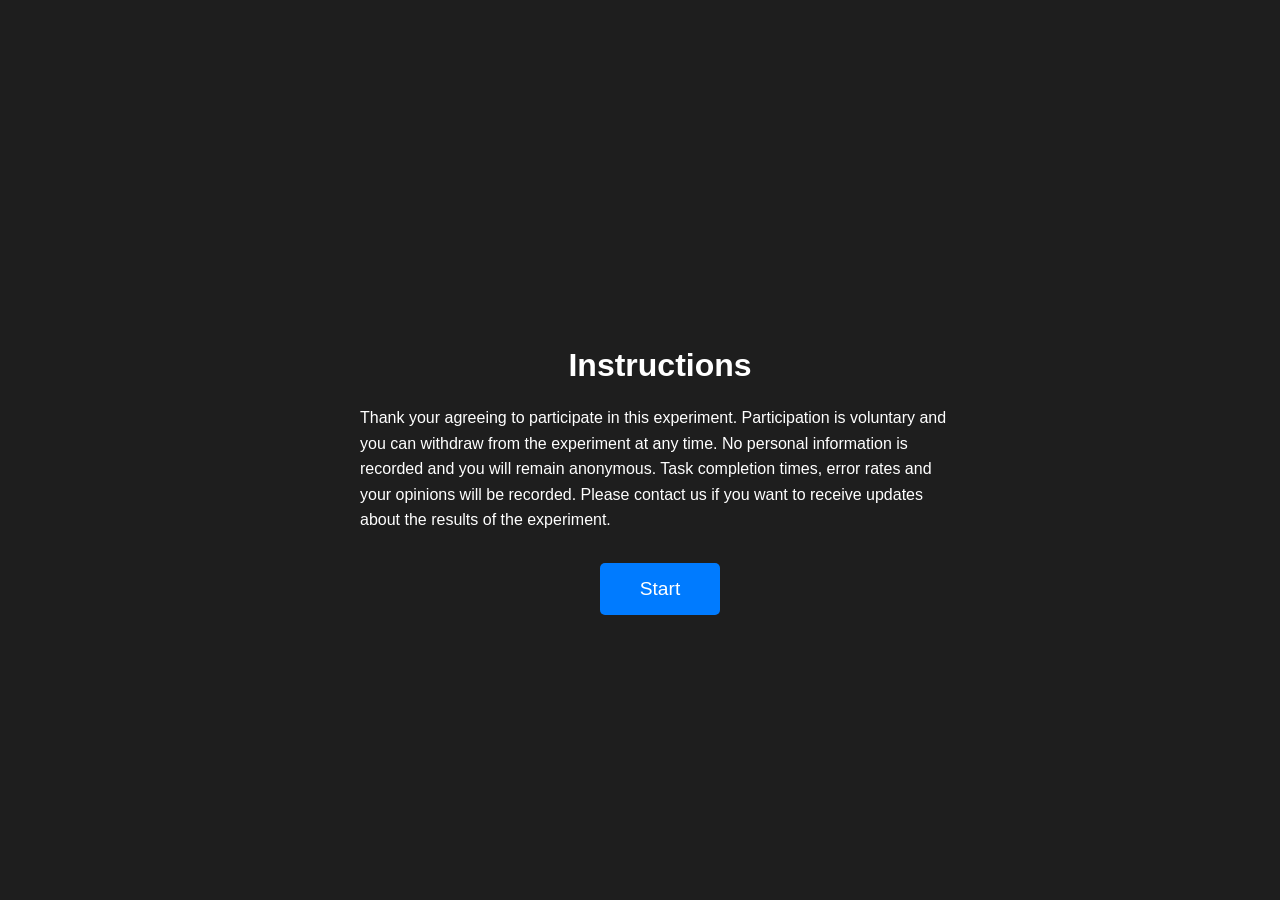
<file: index.html>
<!DOCTYPE html>
<html lang="en">
<head>
    <meta charset="UTF-8">
    <meta name="viewport" content="width=device-width, initial-scale=1.0">
    <title>App Loader</title>
    <style>
        body, html {
            margin: 0;
            padding: 0;
            height: 100%;
            background-color: #333;
            display: flex;
            justify-content: center;
            align-items: center;
            font-family: sans-serif;
        }


        /* The "Phone" container for desktop */
        #phone-wrapper {
            display: none; /* Hidden by default */
            width: 475px;  /* Standard iPhone Width */
            height: 475px; /* Standard iPhone Height */
            border: 16px solid #111;
            border-top-width: 60px;
            border-bottom-width: 60px;
            border-radius: 36px;
            box-shadow: 0 20px 50px rgba(0,0,0,0.5);
            background: white;
            overflow: hidden;
            position: relative;
        }

        iframe {
            width: 100%;
            height: 100%;
            border: none;
        }

        .desktop-msg {
            position: absolute;
            top: -100px;
            color: white;
            text-align: center;
            width: 100%;
        }

         #instructions
            {
            position: absolute;
/*            left: 50%;*/
            left: 10%;
            top: 2%;
/*            width: 90;*/
/*            transform: translate(-50%, 0%);*/
            color: white;
            font-size: x-large;
            z-index: 100;
            }
    </style>
    <link rel="icon" href="data:;base64,iVBORwOKGO=">
    <link rel="stylesheet" href="likert.css">
    <script src="experimentConfig.js" defer></script>
    <script src="likertModal.js" defer></script>   
    <script src="submitToForm.js" defer></script>   
    <script src="controller.js" defer></script>
</head>
<body>
    
<div id="instructions"></div>

    <div id="phone-wrapper">
        <div class="desktop-msg"></div>
        <iframe src="page.html"></iframe>
    </div>

    <script>
        function checkDevice() {
            // Threshold for smartphones is typically 768px (tablets) or 480px (phones)
            const isMobile = window.innerWidth <= 480;

            if (isMobile) {
                // If mobile, go directly to the content page
                window.location.href = "noMobile.html";
            } else {
                // If desktop, show the iframe wrapper
                document.getElementById('phone-wrapper').style.display = 'block';
            }
        }

        // Run on load
        window.onload = checkDevice;
    </script>
</body>
</html>
</file>
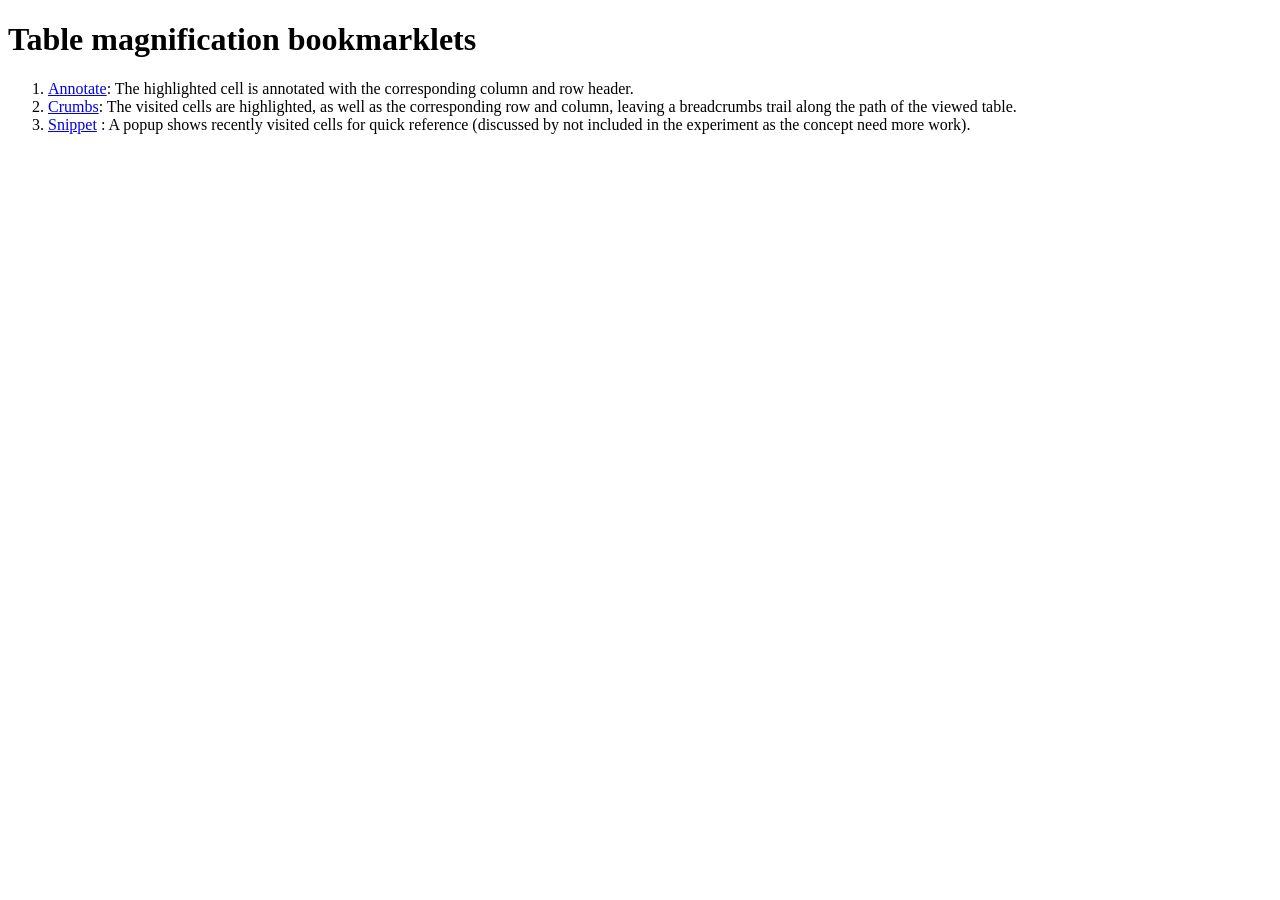
<file: bookmarklets.html>
<!DOCTYPE html>
<html lang="en">
<head>
    <meta charset="UTF-8">
    <meta name="viewport" content="width=device-width, initial-scale=1.0">
    <title>Bookmarklets</title>
</head>
<body>
    <h1>Table magnification bookmarklets</h1>
    <ol>
        <li>
            <a href="javascript:(function(){function enableTableTooltips(tableSelector){const table=document.querySelector(tableSelector);if(!table)return;const style=document.createElement('style');style.className='annotateStyle';style.textContent=`${tableSelector} td { position: relative; } ${tableSelector} td:hover { background-color: yellow !important; cursor: crosshair; } ${tableSelector} td:hover::before, ${tableSelector} td:hover::after { position: absolute; background: magenta; color: yellow; padding: 4px 8px; border-radius: 4px; font-size: 16px; font-weight: bold; white-space: nowrap; z-index: 99; pointer-events: none; box-shadow: 0 2px 5px rgba(0,0,0,0.5); } ${tableSelector} td:hover::before { content: attr(data-col-name); top: -60px; left: 25%; transform: translateX(-50%); } ${tableSelector} td:hover::after { content: attr(data-row-name); left: 15%; top: 0px; transform: translate(-100%, -50%); }`;document.head.appendChild(style);const colHeaders=Array.from(table.querySelectorAll('thead th')).map(th=>th.textContent.trim());const rows=table.querySelectorAll('tbody tr');rows.forEach(row=>{const rowHeaderCell=row.querySelector('th, td');const rowName=rowHeaderCell?rowHeaderCell.textContent.trim():'Ukjent';const cells=row.querySelectorAll('td');cells.forEach((cell)=>{const colIndex=cell.cellIndex;const colName=colHeaders[colIndex]||'Ukjent';cell.setAttribute('data-col-name',colName);cell.setAttribute('data-row-name',rowName);});});}document.querySelectorAll('table').forEach((tbl,idx)=>{if(!tbl.id){tbl.id='table-tool-id-'+idx;}enableTableTooltips('#'+tbl.id);});})();">Annotate</a>: The highlighted cell is annotated with the corresponding column and row header.
        </li>

        <li>
            <a href="javascript:(function(){const holdDelay=500;function trackTableCellAttention(table,delay){if(!table)return;let hoverTimer;let intensityInterval;table.addEventListener('mouseover',(e)=>{const cell=e.target.closest('td');if(!cell)return;hoverTimer=setTimeout(()=>{markAsVisited(cell);tintNeighbors(cell);intensityInterval=setInterval(()=>{increaseIntensity(cell);},delay);},holdDelay);});table.addEventListener('mouseout',(e)=>{clearTimeout(hoverTimer);clearInterval(intensityInterval);});function markAsVisited(cell){if(!cell.dataset.visited){cell.dataset.visited='true';cell.dataset.intensity='10';updateYellowFill(cell);}}function increaseIntensity(cell){let current=parseInt(cell.dataset.intensity||0);if(current<100){current=Math.min(current+10,100);cell.dataset.intensity=current;updateYellowFill(cell);}}function updateYellowFill(cell){const intensity=cell.dataset.intensity;const lightness=100-(intensity/2);cell.style.backgroundColor=`hsl(60,100%,${lightness}%)`;}function tintNeighbors(cell){const rowIndex=cell.parentElement.rowIndex;const colIndex=cell.cellIndex;const rows=table.rows;Array.from(rows[rowIndex].cells).forEach(c=>{if(c.tagName==='TD'&&!c.dataset.visited&&c!==cell){c.style.backgroundColor='rgba(255,0,0,0.1)';}});Array.from(rows).forEach(r=>{const c=r.cells[colIndex];if(c&&c.tagName==='TD'&&!c.dataset.visited&&c!==cell){c.style.backgroundColor='rgba(0,255,0,0.1)';}});}}document.querySelectorAll('table').forEach(t=>trackTableCellAttention(t,1000));})();">Crumbs</a>: The visited cells are highlighted, as well as the corresponding row and column, leaving a breadcrumbs trail along the path of the viewed table.
        </li>

        <li>
            <a href="javascript:(function(){let activeCell=null;let entryTime=null;let hoverTimer=null;let hideTimer=null;const cellDurations=new Map();const popup=document.createElement('div');popup.id='snippetStyle';Object.assign(popup.style,{position:'fixed',display:'none',backgroundColor:'white',border:'1px solid #222',padding:'12px',zIndex:'10000',boxShadow:'0 8px 24px rgba(0,0,0,0.2)',maxHeight:'450px',overflowY:'auto',fontFamily:'Segoe UI,Tahoma,sans-serif',fontSize:'13px',minWidth:'240px',borderRadius:'6px'});document.body.appendChild(popup);popup.addEventListener('mouseenter',()=>clearTimeout(hideTimer));popup.addEventListener('mouseleave',()=>popup.style.display='none');function recordDuration(){if(activeCell&&entryTime){const elapsed=Date.now()-entryTime;cellDurations.set(activeCell,(cellDurations.get(activeCell)||0)+elapsed);entryTime=Date.now();}}function getSortedGroups(table,cells){const groups={};cells.forEach(cell=>{const colIdx=cell.cellIndex;const row=cell.parentElement;const colHeader=table.querySelector(`thead th:nth-child(${colIdx+1})`)?.innerText||`Col ${colIdx}`;const firstColVal=row.cells[0]?.innerText||'N/A';if(!groups[colHeader])groups[colHeader]=[];groups[colHeader].push({element:cell,rowIdx:row.rowIndex,rowLabel:firstColVal,val:cell.innerText});});for(let key in groups){groups[key].sort((a,b)=>a.rowIdx-b.rowIdx);}return Object.entries(groups).sort((a,b)=>b[1].length-a[1].length);}function renderContent(sortedGroups){popup.innerHTML='<div style=\'font-weight:bold;color:#444;border-bottom:2px solid #eee;margin-bottom:8px;padding-bottom:4px;\'>Frequent Columns</div>';sortedGroups.forEach(([colName,items])=>{const container=document.createElement('div');container.style.marginBottom='12px';const header=document.createElement('div');header.style.cssText='background:#f8f9fa;font-weight:bold;padding:4px 8px;border-left:3px solid #007bff;';header.innerText=colName;container.appendChild(header);items.forEach(item=>{const rowItem=document.createElement('div');rowItem.style.cssText='cursor:pointer;padding:5px 10px;border-bottom:1px solid #f0f0f0;';rowItem.innerHTML=`<span style='color:#555;'>${item.rowLabel}:</span> <span style='font-weight:600;'>${item.val}</span>`;rowItem.onmouseenter=()=>rowItem.style.backgroundColor='#f1f8ff';rowItem.onmouseleave=()=>rowItem.style.backgroundColor='transparent';rowItem.onclick=(e)=>{e.stopPropagation();item.element.scrollIntoView({behavior:'smooth',block:'center'});const radio=item.element.querySelector('input[type=\'radio\']');if(radio){radio.checked=true;radio.dispatchEvent(new Event('change',{bubbles:true}));}item.element.animate([{backgroundColor:'#fff3cd'},{backgroundColor:'transparent'}],{duration:2000});};container.appendChild(rowItem);});popup.appendChild(container);});}function enableLiveInteractiveTable(table){table.addEventListener('mouseover',(e)=>{const cell=e.target.closest('td');if(!cell)return;clearTimeout(hideTimer);if(cell!==activeCell){recordDuration();activeCell=cell;entryTime=Date.now();}clearTimeout(hoverTimer);hoverTimer=setTimeout(()=>{recordDuration();const topEntries=Array.from(cellDurations.entries()).sort((a,b)=>b[1]-a[1]).slice(0,7);if(topEntries.length===0)return;const sortedGroups=getSortedGroups(table,topEntries.map(e=>e[0]));renderContent(sortedGroups);popup.style.display='block';const pRect=popup.getBoundingClientRect();let x=e.clientX+15;let y=e.clientY+15;if(x+pRect.width>window.innerWidth)x=e.clientX-pRect.width-15;if(y+pRect.height>window.innerHeight)y=e.clientY-pRect.height-15;popup.style.left=`${x}px`;popup.style.top=`${y}px`;},100);});table.addEventListener('mouseout',()=>{hideTimer=setTimeout(()=>popup.style.display='none',250);clearTimeout(hoverTimer);});}document.querySelectorAll('table').forEach(t=>enableLiveInteractiveTable(t));})();">Snippet</a>
            : A popup shows recently visited cells for quick reference (discussed by not included in the experiment as the concept need more work).
        </li>

    </ol>
</body>
</html>
</file>
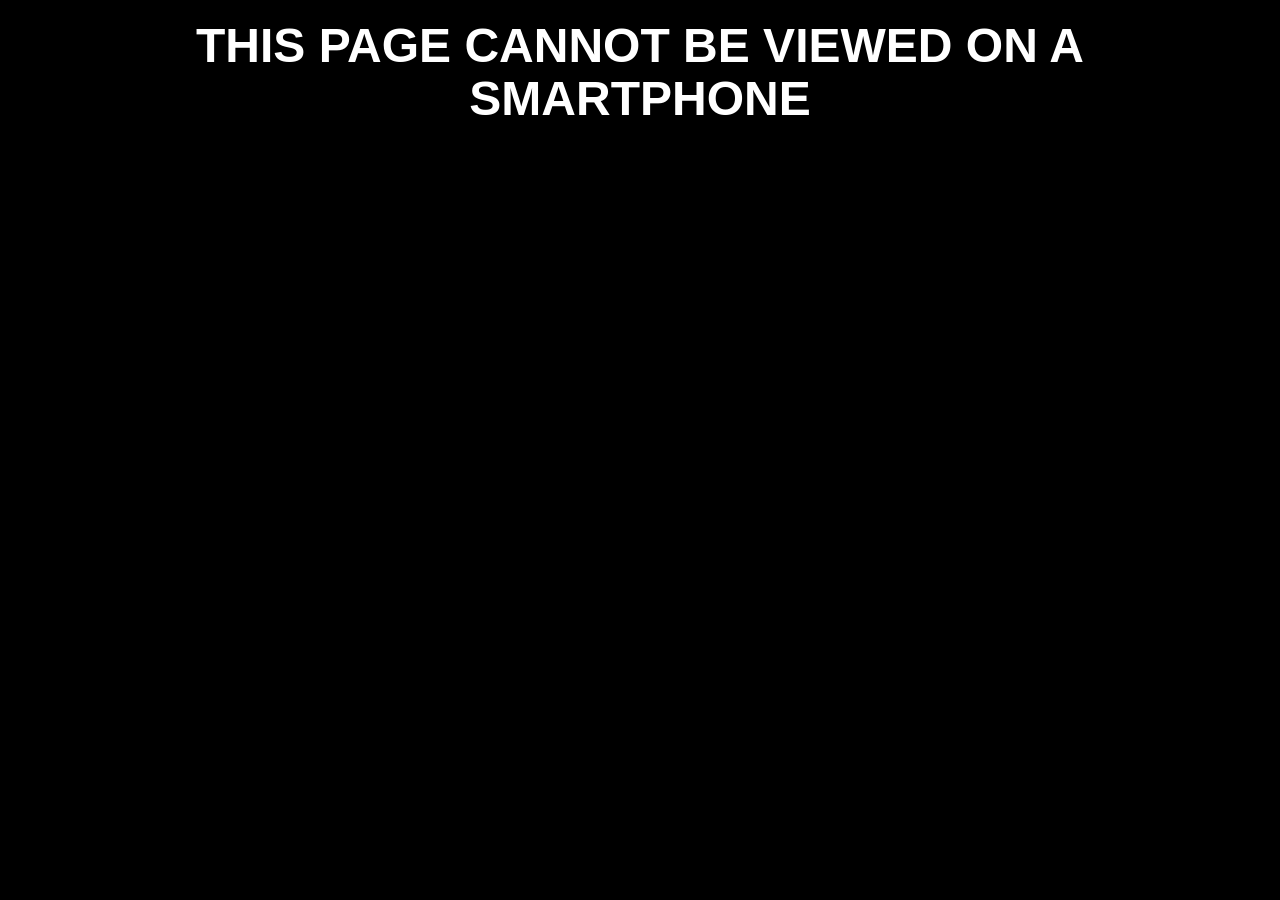
<file: noMobile.html>
<!DOCTYPE html>
<html lang="en">
<head>
    <meta charset="UTF-8">
    <meta name="viewport" content="width=device-width, initial-scale=1.0">
    <title>Desktop Only</title>
    <style>
        body, html {
            margin: 0;
            padding: 0;
            height: 100%;
            font-family: sans-serif;
        }


        div {
            position: fixed;
            top: 0;
            left: 0;
            width: 100vw;
            height: 100vh;
            background-color: #000;
            color: #fff;
            z-index: 9999;
            flex-direction: column;
            justify-content: center;
            align-items: center;
            text-align: center;
            padding: 20px;
            box-sizing: border-box;
        }

        h1 {
            font-size: 3rem; /* "Large letters" */
            margin: 0;
            text-transform: uppercase;
            line-height: 1.1;
        }


    </style>
</head>
<body>

    <div>
        <h1>THIS PAGE CANNOT BE VIEWED ON A SMARTPHONE</h1>
    </div>

</body>
</html>
</file>
<file: likert.css>
/* Modal Styles */
        #likert-modal {
            position: fixed;
            top: 0;
            left: 0;
            width: 100vw;
            height: 100vh;
            background: rgba(0, 0, 0, 0.85);
            display: flex;
            justify-content: center;
            align-items: center;
            z-index: 9999;
            color: white;
        }

        .modal-content {
            background: #fff;
            color: #333;
            padding: 40px;
            border-radius: 12px;
            text-align: center;
            max-width: 600px;
            width: 90%;
        }


        .likert-container {
            display: flex;
            justify-content: space-between;
            margin: 30px 0;
            gap: 10px;
        }

        .likert-option {
            display: flex;
            flex-direction: column;
            align-items: center;
            cursor: pointer;
        }

        .likert-option input {
            margin-bottom: 8px;
            width: 20px;
            height: 20px;
        }

        .labels {
            display: flex;
            justify-content: space-between;
            font-size: 0.8rem;
            color: #666;
            margin-bottom: 10px;
        }

        #submit-btn {
            padding: 12px 24px;
            font-size: 1rem;
            cursor: pointer;
            background-color: #007bff;
            color: white;
            border: none;
            border-radius: 5px;
        }

        #submit-btn:disabled {
            background-color: #ccc;
            cursor: not-allowed;
        }
</file>
